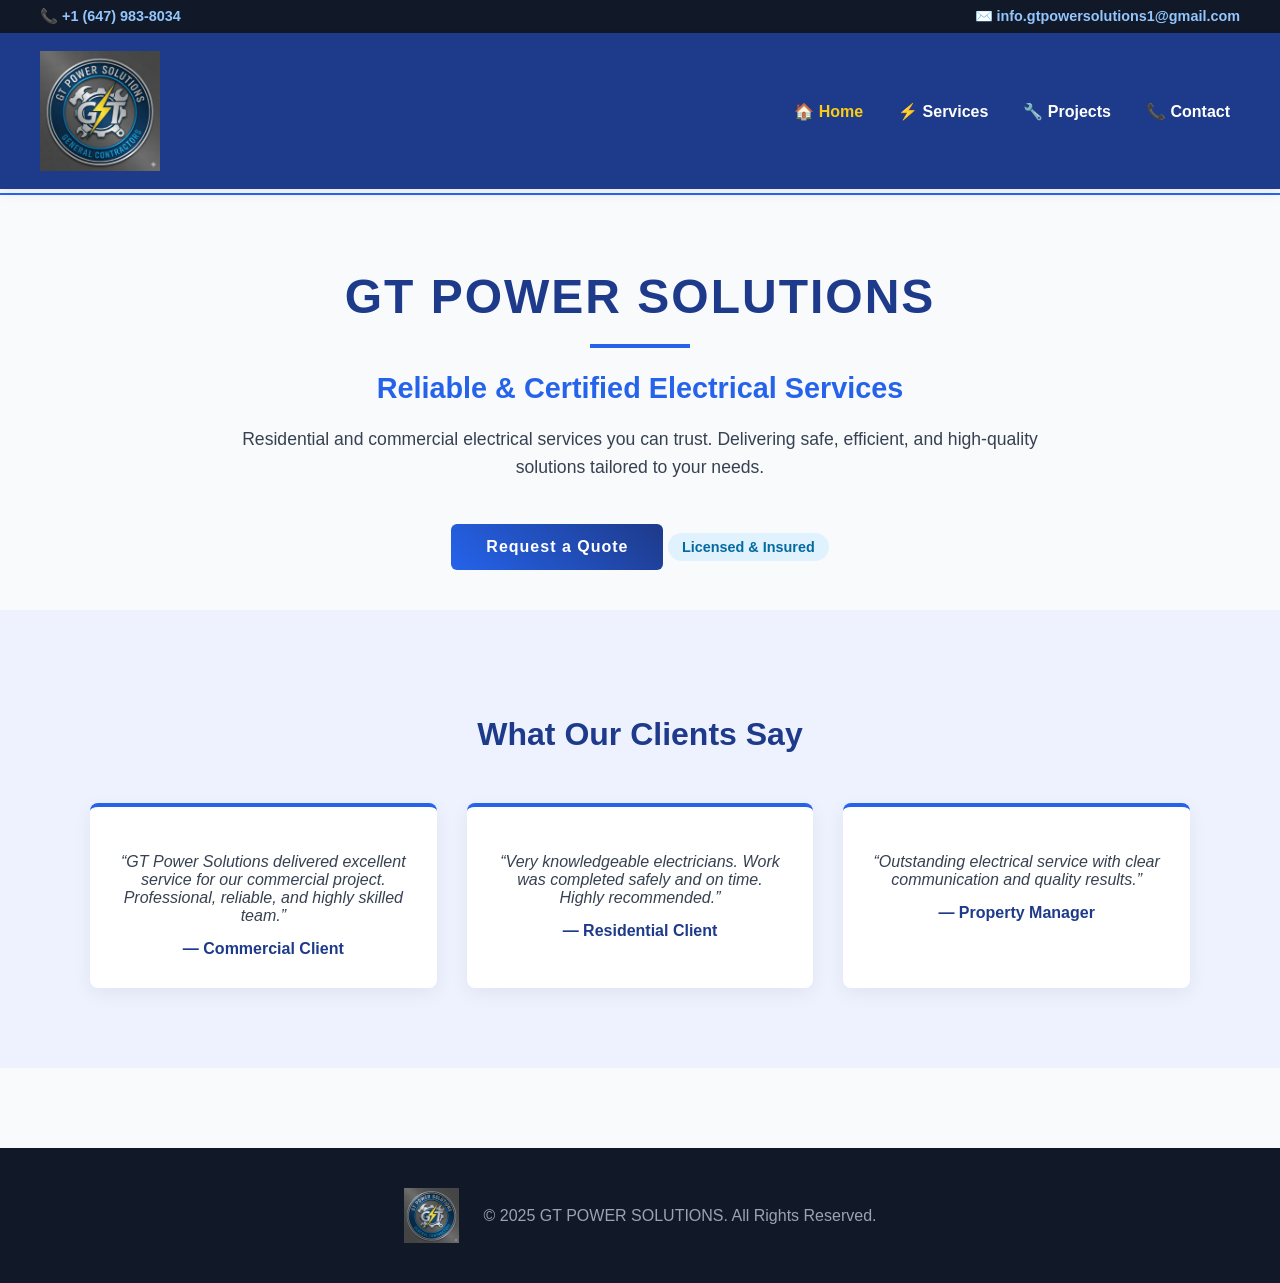
<file: index.html>
<!DOCTYPE html>
<html lang="en">
<head>
  <meta charset="UTF-8">
  <title>Contact – GT POWER SOLUTIONS</title>
  <link rel="stylesheet" href="style.css">
</head>
<body>
<div class="top-bar">
  <div class="top-bar-content">
    <span>📞 <a href="tel:+16479838034">+1 (647) 983-8034</a></span>
    <span>✉️ <a href="mailto:info.gtpowersolutions1@gmail.com">info.gtpowersolutions1@gmail.com</a></span>
  </div>
</div>
      <header class="banner">
  <div class="banner-container">

    <div class="logo-title">
      <img src="banner.jpg" alt="GT Power Solutions Logo">
    </div>

    <!-- Hamburger Button -->
    <div class="menu-toggle" id="mobile-menu">
      ☰
    </div>

    <nav class="nav-links" id="nav-links">
      <a href="./index.html" class="active">🏠 Home</a>
      <a href="./services.html">⚡ Services</a>
      <a href="./projects.html">🔧 Projects</a>
      <a href="./contact.html">📞 Contact</a>
    </nav>

  </div>
</header>

    </div>
  </header>

  <!-- Hero Section -->
  <section class="hero-section fade-in">
  <div class="hero-content">
    <h1 class="company-name">GT POWER SOLUTIONS</h1>
    <h2>Reliable & Certified Electrical Services</h2>
    <p>
      Residential and commercial electrical services you can trust.
      Delivering safe, efficient, and high-quality solutions tailored to your needs.
    </p>

    <a href="./contact.html" class="cta-button">Request a Quote</a>

    <div class="badge">Licensed & Insured</div>
  </div>
</section>
<section class="testimonials alt-bg fade-in alt-bg">
  <h2>What Our Clients Say</h2>

  <div class="testimonial-grid">
    <div class="testimonial-card">
      <p>
        “GT Power Solutions delivered excellent service for our commercial project.
        Professional, reliable, and highly skilled team.”
      </p>
      <h4>— Commercial Client</h4>
    </div>

    <div class="testimonial-card">
      <p>
        “Very knowledgeable electricians. Work was completed safely and on time.
        Highly recommended.”
      </p>
      <h4>— Residential Client</h4>
    </div>

    <div class="testimonial-card">
      <p>
        “Outstanding electrical service with clear communication and quality results.”
      </p>
      <h4>— Property Manager</h4>
    </div>
  </div>
</section>

  <footer class="footer">
    <div class="footer-content">
      <img src="banner.jpg" alt="GT Power Solutions Logo">
      <p>© 2025 GT POWER SOLUTIONS. All Rights Reserved.</p>
    </div>
  </footer>
<script>

  const menu = document.getElementById("mobile-menu");
  const navLinks = document.getElementById("nav-links");

  menu.addEventListener("click", () => {
    navLinks.classList.toggle("active");
  });
  const faders = document.querySelectorAll('.fade-in');

  const appearOptions = {
    threshold: 0.2
  };

  const appearOnScroll = new IntersectionObserver(function(entries, observer) {
    entries.forEach(entry => {
      if (!entry.isIntersecting) return;
      entry.target.classList.add('visible');
      observer.unobserve(entry.target);
    });
  }, appearOptions);

  faders.forEach(fader => {
    appearOnScroll.observe(fader);
  });
</script>

</body>
</file>
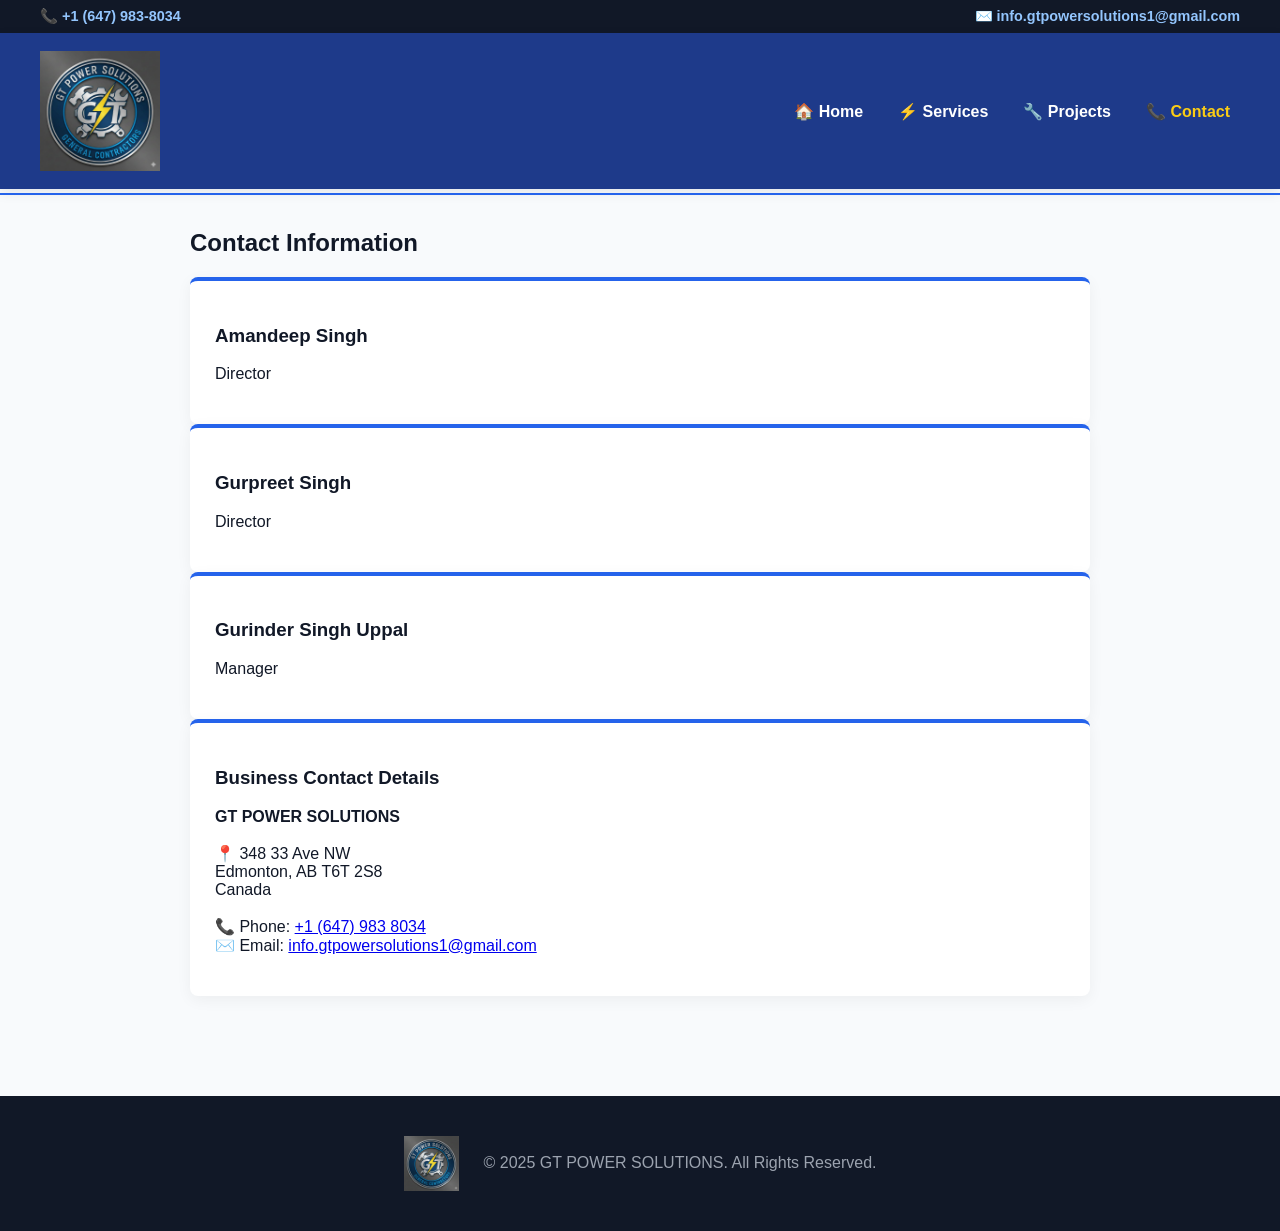
<file: contact.html>
<!DOCTYPE html>
<html lang="en">
<head>
  <meta charset="UTF-8">
  <title>Contact – GT POWER SOLUTIONS</title>
  <link rel="stylesheet" href="style.css">
</head>
<body>
<div class="top-bar">
  <div class="top-bar-content">
    <span>📞 <a href="tel:+16479838034">+1 (647) 983-8034</a></span>
    <span>✉️ <a href="mailto:info.gtpowersolutions1@gmail.com">info.gtpowersolutions1@gmail.com</a></span>
  </div>
</div>
  <!-- Banner Header -->
       <header class="banner">
  <div class="banner-container">

    <div class="logo-title">
      <img src="banner.jpg" alt="GT Power Solutions Logo">
    </div>

    <!-- Hamburger Button -->
    <div class="menu-toggle" id="mobile-menu">
      ☰
    </div>

    <nav class="nav-links" id="nav-links">
      <a href="./index.html">🏠 Home</a>
      <a href="./services.html">⚡ Services</a>
      <a href="./projects.html">🔧 Projects</a>
      <a href="./contact.html" class="active">📞 Contact</a>
    </nav>

  </div>
</header>


<section class="contact fade-in">

  <h2>Contact Information</h2>

  <!-- Management -->
  <div class="contact-card fade-in">
    <h3>Amandeep Singh</h3>
    <p>Director</p>
  </div>

  <div class="contact-card fade-in">
    <h3>Gurpreet Singh</h3>
    <p>Director</p>
  </div>

  <div class="contact-card fade-in">
    <h3>Gurinder Singh Uppal</h3>
    <p>Manager</p>
  </div>

  <!-- Business Contact -->
  <div class="contact-card address fade-in">
    <h3>Business Contact Details</h3>
    <p>
      <strong>GT POWER SOLUTIONS</strong><br><br>

      📍 348 33 Ave NW<br>
      Edmonton, AB T6T 2S8<br>
      Canada<br><br>

      📞 Phone: <a href="tel:+16479838034">+1 (647) 983 8034</a><br>
      ✉️ Email: <a href="mailto:info.gtpowersolutions1@gmail.com">info.gtpowersolutions1@gmail.com</a>
    </p>
  </div>

</section>

 <footer class="footer">
  <div class="footer-content">
    <img src="banner.jpg" alt="GT Power Solutions Logo">
    <p>© 2025 GT POWER SOLUTIONS. All Rights Reserved.</p>
  </div>
</footer>
<script>
  const menu = document.getElementById("mobile-menu");
  const navLinks = document.getElementById("nav-links");

  menu.addEventListener("click", () => {
    navLinks.classList.toggle("active");
  });

  
  const faders = document.querySelectorAll('.fade-in');

  const appearOptions = {
    threshold: 0.2
  };

  const appearOnScroll = new IntersectionObserver(function(entries, observer) {
    entries.forEach(entry => {
      if (!entry.isIntersecting) return;
      entry.target.classList.add('visible');
      observer.unobserve(entry.target);
    });
  }, appearOptions);

  faders.forEach(fader => {
    appearOnScroll.observe(fader);
  });
</script>


</body>
</html>
</file>
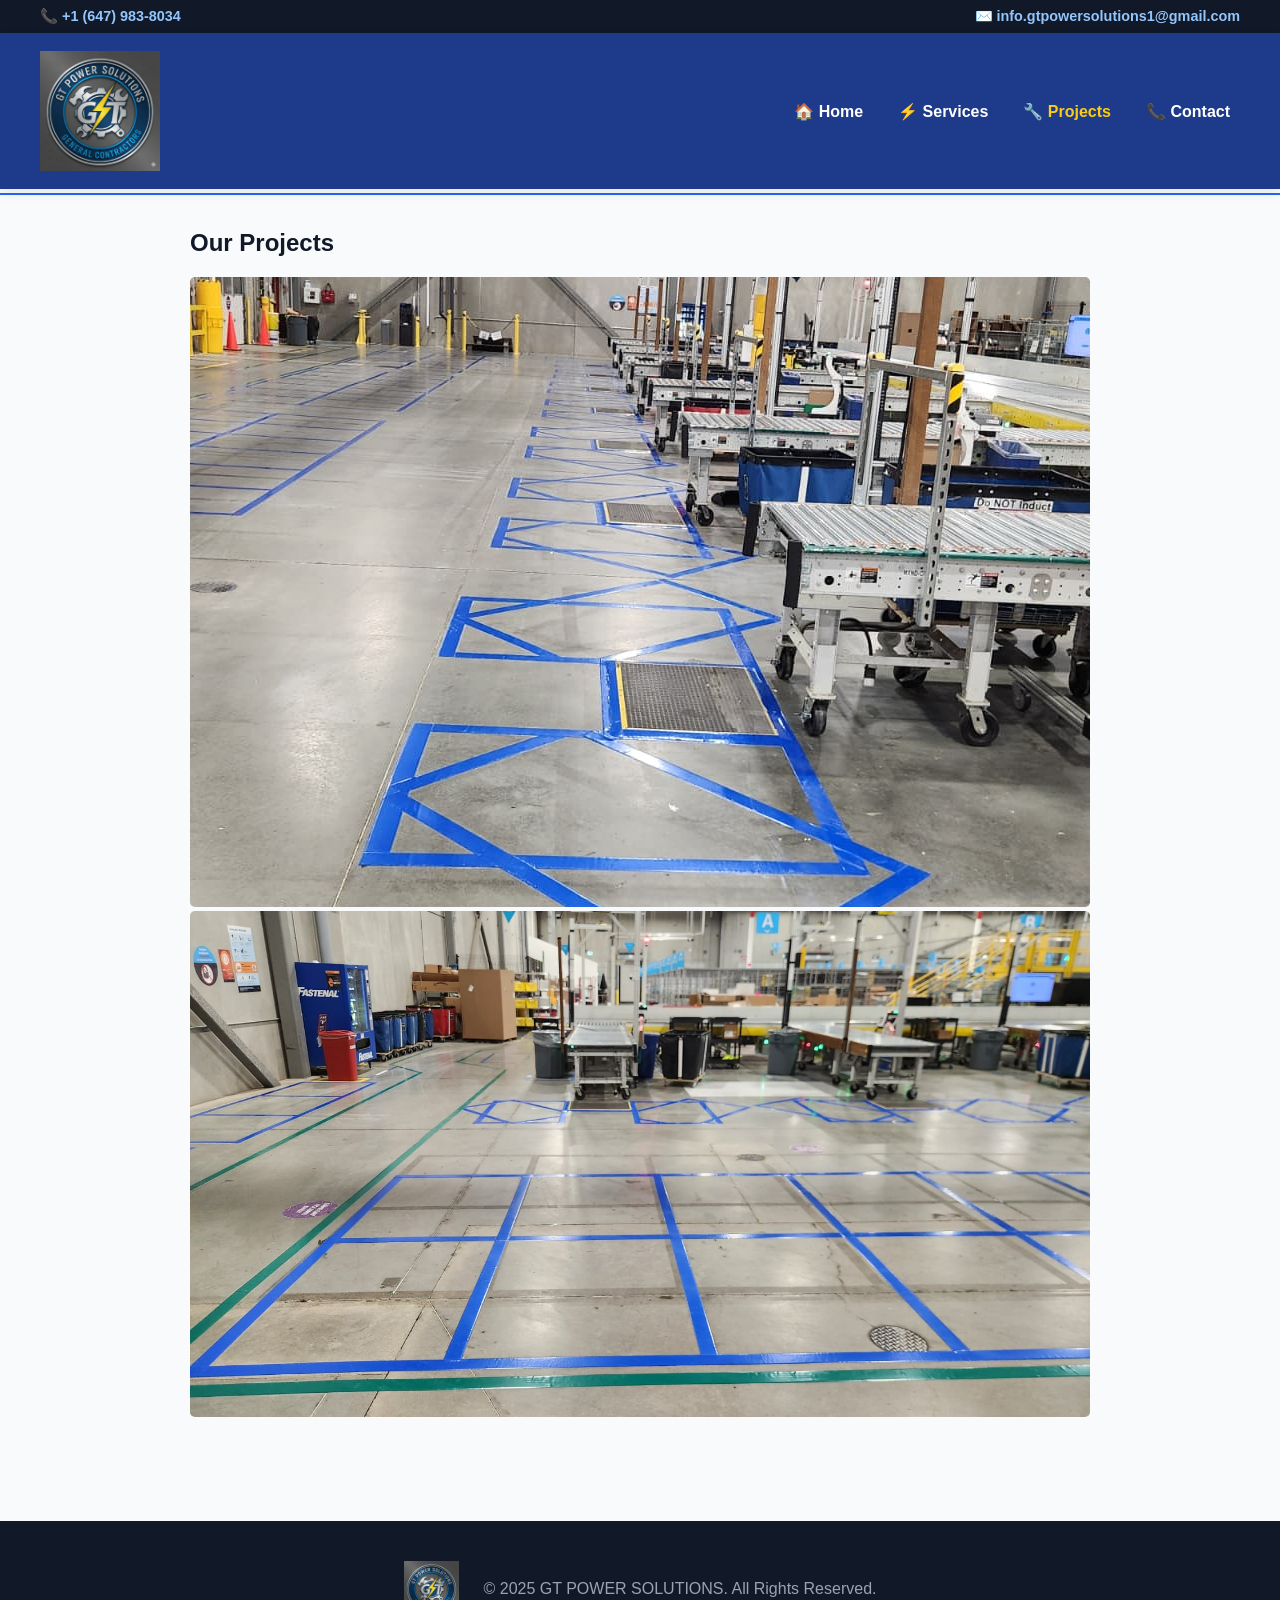
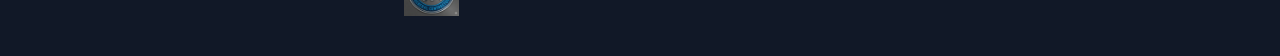
<file: projects.html>
<!DOCTYPE html>
<html lang="en">
<head>
  <meta charset="UTF-8">
  <title>Projects – GT POWER SOLUTIONS</title>
  <link rel="stylesheet" href="style.css">
</head>
<body>
<div class="top-bar">
  <div class="top-bar-content">
    <span>📞 <a href="tel:+16479838034">+1 (647) 983-8034</a></span>
    <span>✉️ <a href="mailto:info.gtpowersolutions1@gmail.com">info.gtpowersolutions1@gmail.com</a></span>
  </div>
</div>
  <!-- Banner Header -->
 <header class="banner">
  <div class="banner-container">

    <div class="logo-title">
      <img src="banner.jpg" alt="GT Power Solutions Logo">
    </div>

    <!-- Hamburger Button -->
    <div class="menu-toggle" id="mobile-menu">
      ☰
    </div>

    <nav class="nav-links" id="nav-links">
      <a href="./index.html">🏠 Home</a>
      <a href="./services.html">⚡ Services</a>
      <a href="./projects.html" class="active">🔧 Projects</a>
      <a href="./contact.html" >📞 Contact</a>
    </nav>

  </div>
</header>


  <section class="gallery fade-in">
    <h2>Our Projects</h2>

    <img src="work1.jpg" alt="Electrical Project 1">
    <img src="work2.jpg" alt="Electrical Project 2">

  </section>

  <footer class="footer">
  <div class="footer-content">
    <img src="banner.jpg" alt="GT Power Solutions Logo">
    <p>© 2025 GT POWER SOLUTIONS. All Rights Reserved.</p>
  </div>
</footer>
<script>
  const menu = document.getElementById("mobile-menu");
  const navLinks = document.getElementById("nav-links");

  menu.addEventListener("click", () => {
    navLinks.classList.toggle("active");
  });
  
  const faders = document.querySelectorAll('.fade-in');

  const appearOptions = {
    threshold: 0.2
  };

  const appearOnScroll = new IntersectionObserver(function(entries, observer) {
    entries.forEach(entry => {
      if (!entry.isIntersecting) return;
      entry.target.classList.add('visible');
      observer.unobserve(entry.target);
    });
  }, appearOptions);

  faders.forEach(fader => {
    appearOnScroll.observe(fader);
  });
</script>


</body>
</html>
</file>
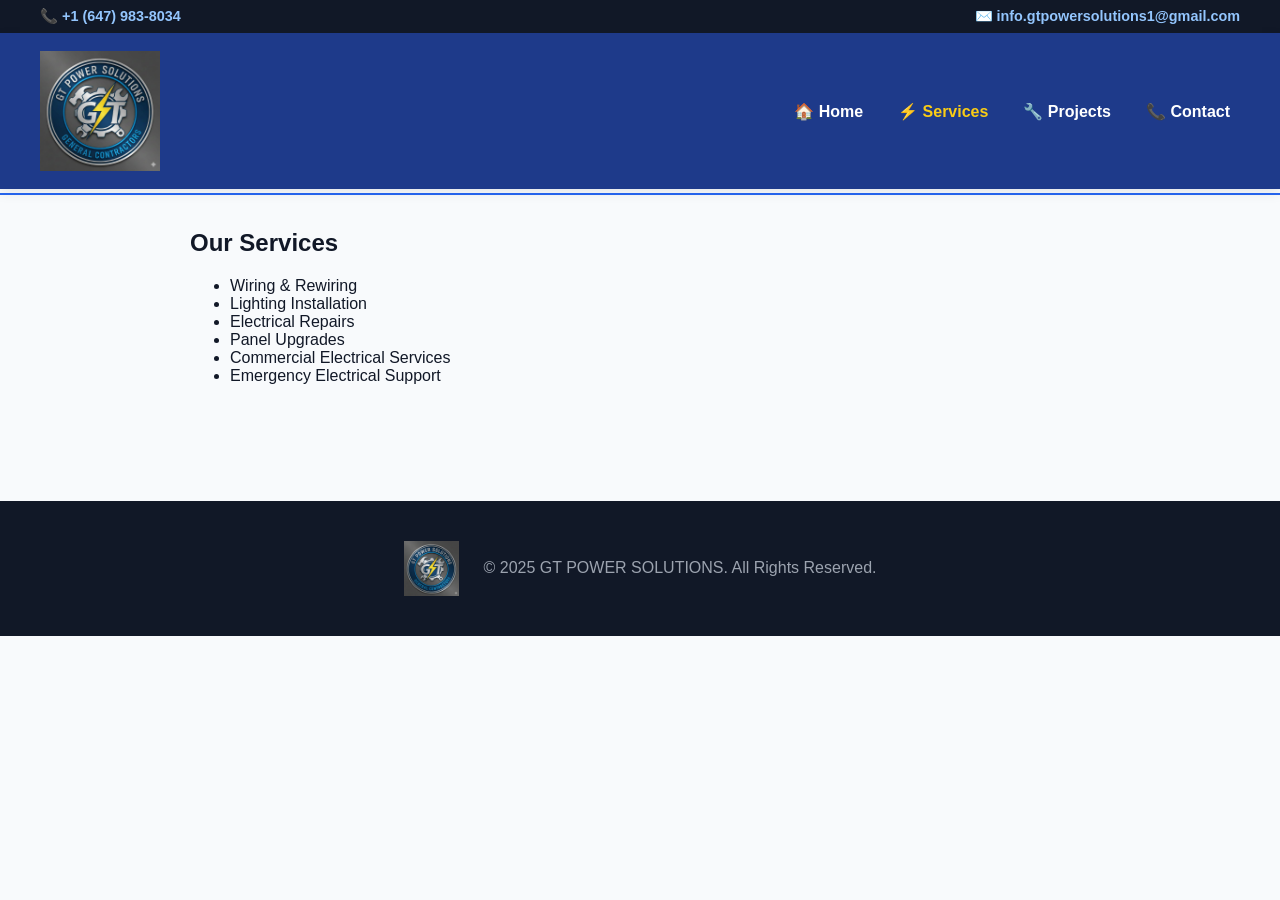
<file: services.html>
<!DOCTYPE html>
<html lang="en">
<head>
  <meta charset="UTF-8">
  <title>Services – GT POWER SOLUTIONS</title>
  <link rel="stylesheet" href="style.css">
</head>
<body>
  <div class="top-bar">
  <div class="top-bar-content">
    <span>📞 <a href="tel:+16479838034">+1 (647) 983-8034</a></span>
    <span>✉️ <a href="mailto:info.gtpowersolutions1@gmail.com">info.gtpowersolutions1@gmail.com</a></span>
  </div>
</div>

  <!-- Banner Header -->
  <header class="banner">
  <div class="banner-container">

    <div class="logo-title">
      <img src="banner.jpg" alt="GT Power Solutions Logo">
    </div>

    <!-- Hamburger Button -->
    <div class="menu-toggle" id="mobile-menu">
      ☰
    </div>

    <nav class="nav-links" id="nav-links">
      <a href="./index.html">🏠 Home</a>
      <a href="./services.html" class="active">⚡ Services</a>
      <a href="./projects.html">🔧 Projects</a>
      <a href="./contact.html" >📞 Contact</a>
    </nav>

  </div>
</header>


  <section class="services fade-in">
    <h2>Our Services</h2>
    <ul>
      <li>Wiring & Rewiring</li>
      <li>Lighting Installation</li>
      <li>Electrical Repairs</li>
      <li>Panel Upgrades</li>
      <li>Commercial Electrical Services</li>
      <li>Emergency Electrical Support</li>
    </ul>
  </section>

  <footer class="footer">
  <div class="footer-content">
    <img src="banner.jpg" alt="GT Power Solutions Logo">
    <p>© 2025 GT POWER SOLUTIONS. All Rights Reserved.</p>
  </div>
</footer>

<script>
  const menu = document.getElementById("mobile-menu");
  const navLinks = document.getElementById("nav-links");

  menu.addEventListener("click", () => {
    navLinks.classList.toggle("active");
  });
  
  const faders = document.querySelectorAll('.fade-in');

  const appearOptions = {
    threshold: 0.2
  };

  const appearOnScroll = new IntersectionObserver(function(entries, observer) {
    entries.forEach(entry => {
      if (!entry.isIntersecting) return;
      entry.target.classList.add('visible');
      observer.unobserve(entry.target);
    });
  }, appearOptions);

  faders.forEach(fader => {
    appearOnScroll.observe(fader);
  });
</script>

</body>
</html>
</file>
<file: style.css>
body {
  margin: 0;
  font-family: 'Segoe UI', sans-serif;
  background: #f8fafc;
  color: #111827;
}

.hero {
  background: #ffd700;
  padding: 40px; 
  text-align: center;
}
.hero-section {
  display: flex;
  align-items: center;
  justify-content: center;
  text-align: center;
  padding: 40px 20px;
  background: #f8fafc;
}


.hero-content {
  max-width: 850px;
  margin: auto;
  animation: fadeUp 1s ease forwards;
}

.hero-content h2 {
  font-size: 1.8rem;
  color: #2563eb;
  margin-bottom: 20px;
}

.hero-content p {
  font-size: 1.1rem;
  color: #374151;
  line-height: 1.6;
}



.services, .contact, .gallery {
  padding: 20px;
  max-width: 900px;
  margin: auto;
}

.gallery img {
  width: 100%;
  max-height: 70vh;
  object-fit: cover;
  border-radius: 5px;
}
nav a {
  color: #222;
  margin: 0 10px;
  text-decoration: none;
  font-weight: bold;
}

nav a:hover {
  color: #ffd700;
}
header nav a {
  color: #fff;
}

header nav a:hover {
  color: #ffd700;
}
header.banner {
  position: sticky;
  top: 0;
  z-index: 1000;
  background: #1e3a8a;
  padding: 18px 0;
  box-shadow: 0 4px 12px rgba(0,0,0,0.08);
}

.banner-container {
  display: flex;
  align-items: center;
  justify-content: space-between;
  max-width: 1200px;
  margin: auto;
  padding: 0 20px;
}

.logo-title {
  display: flex;
  align-items: center;
}

.logo-title img {
  height: 120px;
  width: auto;
  animation: fadeUp 1s ease forwards;
}


.logo-title h1 {
  margin: 0;
  font-size: 1.6rem;
  font-weight: 700;
  color: #1f2937;   /* dark grey */
  letter-spacing: 1px;
}
.banner nav a {
  color: #ffffff;
  margin-left: 25px;
  text-decoration: none;
  font-weight: 600;
  transition: all 0.3s ease;
}

.banner nav a:hover {
  color: #93c5fd;
}

.banner nav a.active {
  color: #facc15;
}

.banner nav a.active::after {
  content: "";
  position: absolute;
  bottom: -6px;
  left: 0;
  width: 100%;
  height: 2px;
  background: #2563eb;
   transition: width 0.3s ease;
}


.banner nav a:hover::after {
  width: 100%;
}

/* Fade In Animation */
@keyframes fadeUp {
  from {
    opacity: 0;
    transform: translateY(20px);
  }
  to {
    opacity: 1;
    transform: translateY(0);
  }
}

/* Apply to hero section */
.hero-text {
  animation: fadeUp 1s ease forwards;
}


.banner nav a:hover {
  color: #2563eb;
}
.footer {
  background: #111827;
  color: #ffffff;
  padding: 40px 20px;
  margin-top: 80px;
}

.footer-content {
  display: flex;
  align-items: center;
  justify-content: center;
  gap: 25px;
  flex-wrap: wrap;
}

.footer-content img {
  height: 55px;
}

.footer-content h3 {
  margin: 0;
  font-weight: 600;
}

.footer-content p {
  margin: 0;
  color: #9ca3af;
}
.company-name {
  font-size: 3rem;
  font-weight: 800;
  letter-spacing: 2px;
  margin-bottom: 10px;
  color: #1e3a8a;
}

.company-name::after {
  content: "";
  display: block;
  width: 100px;
  height: 4px;
  background: #2563eb;
  margin: 20px auto;
}
.cta-button {
  display: inline-block;
  margin-top: 25px;
  padding: 14px 35px;
  background: linear-gradient(45deg, #2563eb, #1e3a8a);
  color: white;
  font-weight: 700;
  border-radius: 6px;
  letter-spacing: 1px;
  text-decoration: none;
  transition: all 0.3s ease;
}

.cta-button:hover {
  background: #1d4ed8;
  transform: translateY(-3px);
}
.badge {
  margin-top: 20px;
  display: inline-block;
  padding: 6px 14px;
  background: #e0f2fe;
  color: #0369a1;
  font-size: 0.9rem;
  font-weight: 600;
  border-radius: 20px;
}
.fade-in {
  opacity: 0;
  transform: translateY(20px);
  transition: all 0.8s ease;
}

.fade-in.visible {
  opacity: 1;
  transform: translateY(0);
}
.contact-card,
.service-card,
.project-card {
  background: white;
  padding: 25px;
  border-radius: 8px;
  box-shadow: 0 4px 15px rgba(0,0,0,0.05);
  border-top: 4px solid #2563eb;
  transition: all 0.3s ease;
}

.contact-card:hover,
.service-card:hover,
.project-card:hover {
  transform: translateY(-5px);
}
/* Hide hamburger on desktop */
.menu-toggle {
  display: none;
  font-size: 28px;
  cursor: pointer;
}

/* Default nav layout (desktop) */
.nav-links {
  display: flex;
  align-items: center;
}

/* Mobile styles */
@media (max-width: 768px) {

  .menu-toggle {
    display: block;
  }

  .nav-links {
    position: absolute;
    top: 80px;
    right: 0;
    background: #dbe3ea;
    width: 220px;
    flex-direction: column;
    align-items: flex-start;
    padding: 20px;
    display: none;
    box-shadow: 0 5px 15px rgba(0,0,0,0.1);
  }

  .nav-links a {
    margin: 10px 0;
  }

  .nav-links.active {
    display: flex;
  }
}
.menu-toggle {
  font-size: 30px;
  font-weight: bold;
}
.top-bar {
  background: #111827;
  color: #ffffff;
  font-size: 0.9rem;
}

.top-bar-content {
  max-width: 1200px;
  margin: auto;
  padding: 8px 20px;
  display: flex;
  justify-content: space-between;
  align-items: center;
}

.top-bar a {
  color: #93c5fd;
  text-decoration: none;
  font-weight: 600;
}

.top-bar a:hover {
  text-decoration: underline;
}
.testimonials {
  padding: 80px 20px;
  text-align: center;
}

.testimonials h2 {
  font-size: 2rem;
  color: #1e3a8a;
  margin-bottom: 50px;
}

.testimonial-grid {
  max-width: 1100px;
  margin: auto;
  display: grid;
  grid-template-columns: repeat(auto-fit, minmax(280px, 1fr));
  gap: 30px;
}

.testimonial-card {
  background: #ffffff;
  padding: 30px;
  border-radius: 8px;
  box-shadow: 0 6px 20px rgba(0,0,0,0.06);
  border-top: 4px solid #2563eb;
}

.testimonial-card p {
  font-style: italic;
  color: #374151;
  margin-bottom: 15px;
}

.testimonial-card h4 {
  margin: 0;
  color: #1e3a8a;
  font-weight: 600;
}
.alt-bg {
  background: #eef2ff;
}
</file>
